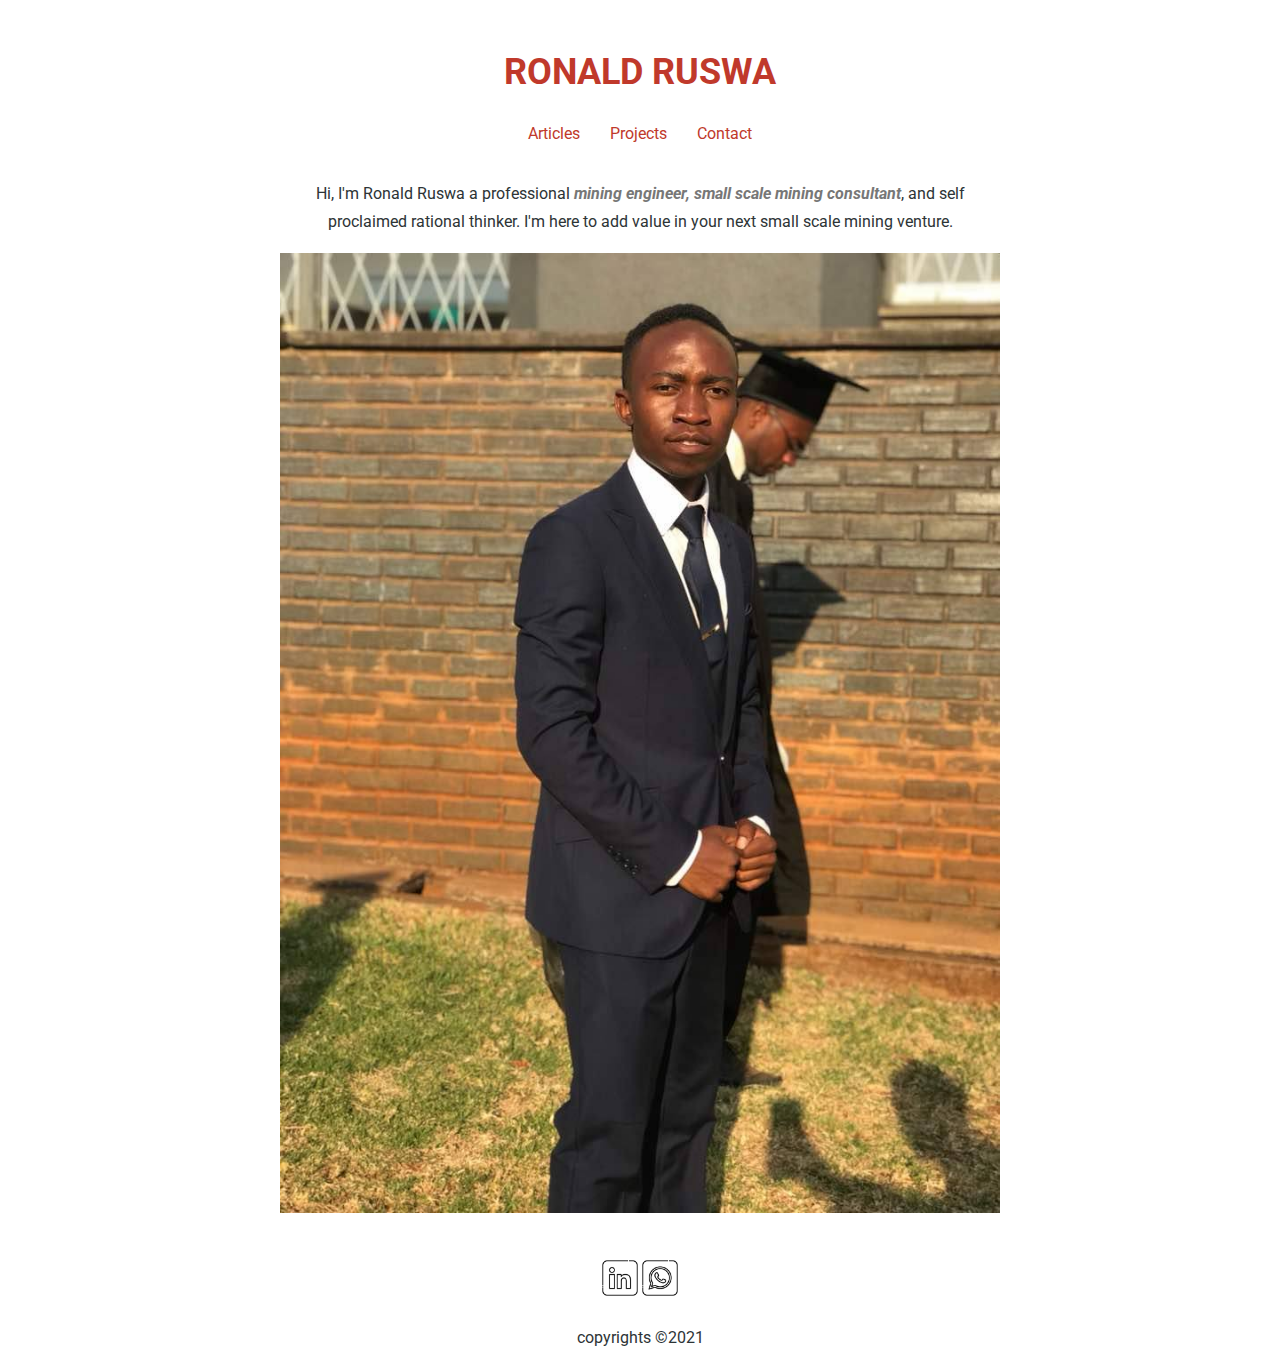
<file: index.html>
<!DOCTYPE html>
<html lang="en" dir="ltr">
  <head>
    <meta charset="utf-8">
    <meta http-equiv="X-UA-Compatible" content="IE=edge,chrome=1">
    <meta name="viewport" content="width=device-width, initial-scale=1.0, user-scalable=no">
    <link rel="icon" href="lib/img/favicon.png" sizes="32x32">

    <title>Ronald Ruswa - Mining Engineer (BSc, MBA)</title>

    <meta name="description" content="Hi, I'm Ronald Ruswa a professional mining engineer, small scale mining consultant, and self proclaimed rational thinker.">
    <meta name="keywords" content="Mining, Engineer, MBA, Ronald, Ruswa, BSc, Engineering">
    <meta name="author" content="Ronald Ruswa">

    <link rel="canonical" href="http://ronaldruswa.com">
    <meta property="og:description" content="Hi, I'm Ronald Ruswa a professional mining engineer, small scale mining consultant, and self proclaimed rational thinker.">
    <link href="https://fonts.googleapis.com/css?family=Roboto:400,700" rel="stylesheet" media="screen" type="text/css">
    <link rel="stylesheet" href="css/normalize.css" media="screen" type="text/css">
    <link rel="stylesheet" href="css/style.css" media="screen" type="text/css">
  </head>
  <body>

    <header class="col-1">
      <div class="container flex-col flex-ct align-ct">
        <div class="logo">
          <a href="/index.html"><b>RONALD RUSWA</b></a>
        </div>
        <ul class="flex-row">
          <li><a href="/articles.html">Articles</a></li>
          <li><a href="/projects.html">Projects</a></li>
          <li><a href="/contact.HTML">Contact</a></li>
        </ul>
      </div>
    </header>

    <section class="site-content col-1">
      <div class=" container flex-col flex-ct">
        <div class="content post">
          <div class="text align-ct">
            <p>Hi, I'm Ronald Ruswa a professional <b><i>mining engineer, small scale mining consultant</i></b>, and self proclaimed rational thinker. I'm here to add value in your next small scale mining venture.</p>
          </div>
          <div class="image">
            <img src="lib/img/ronald.jpg" alt="">
          </div>
        </div>
      </div>
    </section>

    <footer class="col-1 flex-col">
      <div class="container flex-col align-ct">
        <div class="social-media flex-row align-ct flex-ct">
          <a href="https://www.linkedin.com/in/rnruswa/" target="_blank"><img src="lib/img/linkedin.png" alt="linkedin"></a>
          <a href="https://wa.link/brt82t" target="_blank"><img src="lib/img/whatsapp.png" alt="whatsapp"></a>
        </div>
        <div class="copyrights">
          <p>copyrights &copy;2021</p>
        </div>
      </div>
    </footer>



    <script src="js/jquery.js" charset="utf-8"></script>
    <script src="js/main.js" charset="utf-8"></script>

    <script type="text/javascript">
      function openPopup() {
        document.getElementById("popup").style.display = "flex";
        }

        function closePopup() {
        document.getElementById("popup").style.display = "none";
      }

    </script>
  </body>
</html>
</file>
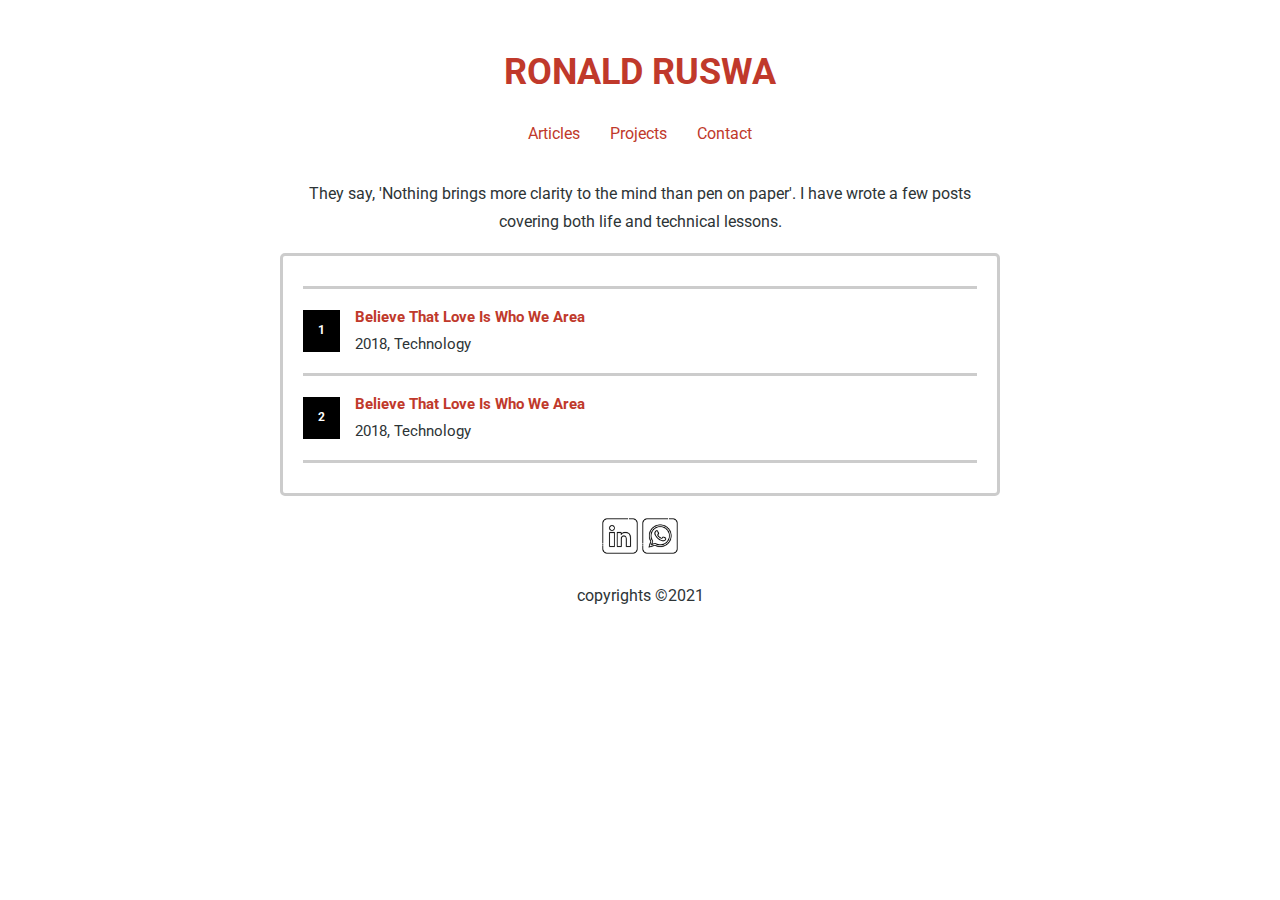
<file: articles.html>
<!DOCTYPE html>
<html lang="en" dir="ltr">
  <head>
    <meta charset="utf-8">
    <meta http-equiv="X-UA-Compatible" content="IE=edge,chrome=1">
    <meta name="viewport" content="width=device-width, initial-scale=1.0, user-scalable=no">
    <link rel="icon" href="lib/img/favicon.png" sizes="32x32">

    <title>Articles</title>

    <meta name="description" content="I have wrote a few posts covering both life and technical lessons.">
    <meta name="keywords" content="Mining, Articles, Engineer, MBA, Ronald, Ruswa, BSc, Engineering">
    <meta name="author" content="Ronald Ruswa">

    <link rel="canonical" href="http://ronaldruswa.com">
    <meta property="og:description" content="I have wrote a few posts covering both life and technical lessons.">
    <link href="https://fonts.googleapis.com/css?family=Roboto:400,700" rel="stylesheet" media="screen" type="text/css">
    <link rel="stylesheet" href="css/normalize.css" media="screen" type="text/css">
    <link rel="stylesheet" href="css/style.css" media="screen" type="text/css">
  </head>
  <body>

    <header class="col-1">
      <div class="container flex-col flex-ct align-ct">
        <div class="logo">
          <a href="/index.html"><b>RONALD RUSWA</b></a>
        </div>
        <ul class="flex-row">
          <li><a href="/articles.html">Articles</a></li>
          <li><a href="/projects.html">Projects</a></li>
          <li><a href="/contact.HTML">Contact</a></li>
        </ul>
      </div>
    </header>

    <section class="site-content col-1">
      <div class=" container flex-col flex-ct">
        <div class="content post">
          <div class="text align-ct">
            <p>They say, 'Nothing brings more clarity to the mind than pen on paper'. I have wrote a few posts covering both life and technical lessons.</p>
          </div>
          <div class="articles">
            <div class="first-article article align-con-ct flex-row">
              <div class="item-number flex-col flex-sa">
               <div class="number">
                 1
               </div>
              </div>
              <div class="item-description">
                <ul>
                  <li><a href="#">believe that love is who we area</a></li>
                  <li>2018, Technology</li>
                </ul>
              </div>
            </div>

            <div class="article align-con-ct flex-row">
              <div class="item-number flex-col flex-sa">
               <div class="number">
                 2
               </div>
              </div>
              <div class="item-description">
                <ul>
                  <li><a href="#">believe that love is who we area</a></li>
                  <li>2018, Technology</li>
                </ul>
              </div>
            </div>

          </div>
        </div>
      </div>
    </section>

    <footer class="col-1 flex-col">
      <div class="container flex-col align-ct">
        <div class="social-media flex-row align-ct flex-ct">
          <a href="https://www.linkedin.com/in/rnruswa/" target="_blank"><img src="lib/img/linkedin.png" alt="linkedin"></a>
          <a href="https://wa.link/brt82t" target="_blank"><img src="lib/img/whatsapp.png" alt="whatsapp"></a>
        </div>
        <div class="copyrights">
          <p>copyrights &copy;2021</p>
        </div>
      </div>
    </footer>



    <script src="js/jquery.js" charset="utf-8"></script>
    <script src="js/main.js" charset="utf-8"></script>

    <script type="text/javascript">
      function openPopup() {
        document.getElementById("popup").style.display = "flex";
        }

        function closePopup() {
        document.getElementById("popup").style.display = "none";
      }

    </script>
  </body>
</html>
</file>
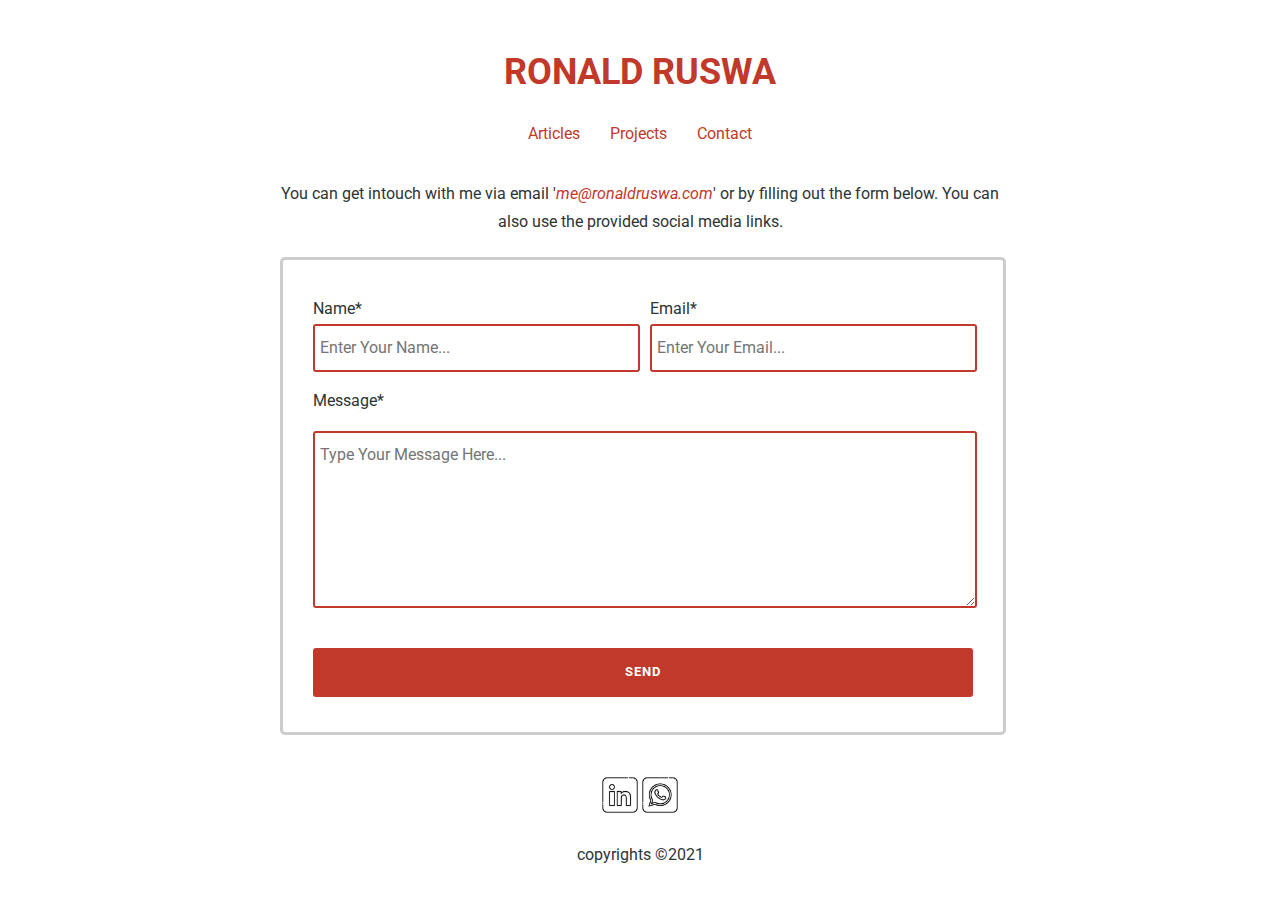
<file: contact.html>
<!DOCTYPE html>
<html lang="en" dir="ltr">
  <head>
    <meta charset="utf-8">
    <meta http-equiv="X-UA-Compatible" content="IE=edge,chrome=1">
    <meta name="viewport" content="width=device-width, initial-scale=1.0, user-scalable=no">
    <link rel="icon" href="lib/img/favicon.png" sizes="32x32">

    <title>Contact</title>

    <meta name="description" content="Get in touch with me.">
    <meta name="keywords" content="Contact, Mining, Engineer, MBA, Ronald, Ruswa, BSc, Engineering">
    <meta name="author" content="Ronald Ruswa">

    <link rel="canonical" href="http://ronaldruswa.com">
    <meta property="og:description" content="Get in touch with me.">
    <link href="https://fonts.googleapis.com/css?family=Roboto:400,700" rel="stylesheet" media="screen" type="text/css">
    <link rel="stylesheet" href="css/normalize.css" media="screen" type="text/css">
    <link rel="stylesheet" href="css/style.css" media="screen" type="text/css">
  </head>
  <body>

    <header class="col-1">
      <div class="container flex-col flex-ct align-ct">
        <div class="logo">
          <a href="/index.html"><b>RONALD RUSWA</b></a>
        </div>
        <ul class="flex-row">
          <li><a href="/articles.html">Articles</a></li>
          <li><a href="/projects.html">Projects</a></li>
          <li><a href="/contact.HTML">Contact</a></li>
        </ul>
      </div>
    </header>

    <section class="site-content col-1">
      <div class=" container flex-col flex-ct">
        <div class="content post">
          <div class="text align-ct">
            <p>You can get intouch with me via email '<i><a href = "mailto: me@ronaldruswa.com">me@ronaldruswa.com</a></i>' or by filling out the form below. You can also use the provided social media links.</p>
          </div>
          <div class="form">
            <form class="flex-col flex-ct" action="https://formsubmit.co/me@ronaldruswa.com" method="POST">
              <div class="flex-row-change flex-sb">
                <div class="names flex-col flex-sb">
                  Name*
                  <input type="name" placeholder="Enter Your Name..."name="name" required>
                </div>
                <div class="email">
                  Email*
                  <input type="email" placeholder="Enter Your Email..." name="email" required>
                </div>
              </div>
              Message*
              <div class="message">
                <textarea name="message" rows="8" cols="80" placeholder="Type Your Message Here..."></textarea>
              </div>
              <div class="submit">
                <input type="submit" name="submit" value="SEND">
              </div>
            </form>
          </div>
        </div>
      </div>
    </section>

    <footer class="col-1 flex-col">
      <div class="container flex-col align-ct">
        <div class="social-media flex-row align-ct flex-ct">
          <a href="https://www.linkedin.com/in/rnruswa/" target="_blank"><img src="lib/img/linkedin.png" alt="linkedin"></a>
          <a href="https://wa.link/brt82t" target="_blank"><img src="lib/img/whatsapp.png" alt="whatsapp"></a>
        </div>
        <div class="copyrights">
          <p>copyrights &copy;2021</p>
        </div>
      </div>
    </footer>



    <script src="js/jquery.js" charset="utf-8"></script>
    <script src="js/main.js" charset="utf-8"></script>

    <script type="text/javascript">
      function openPopup() {
        document.getElementById("popup").style.display = "flex";
        }

        function closePopup() {
        document.getElementById("popup").style.display = "none";
      }

    </script>
  </body>
</html>
</file>
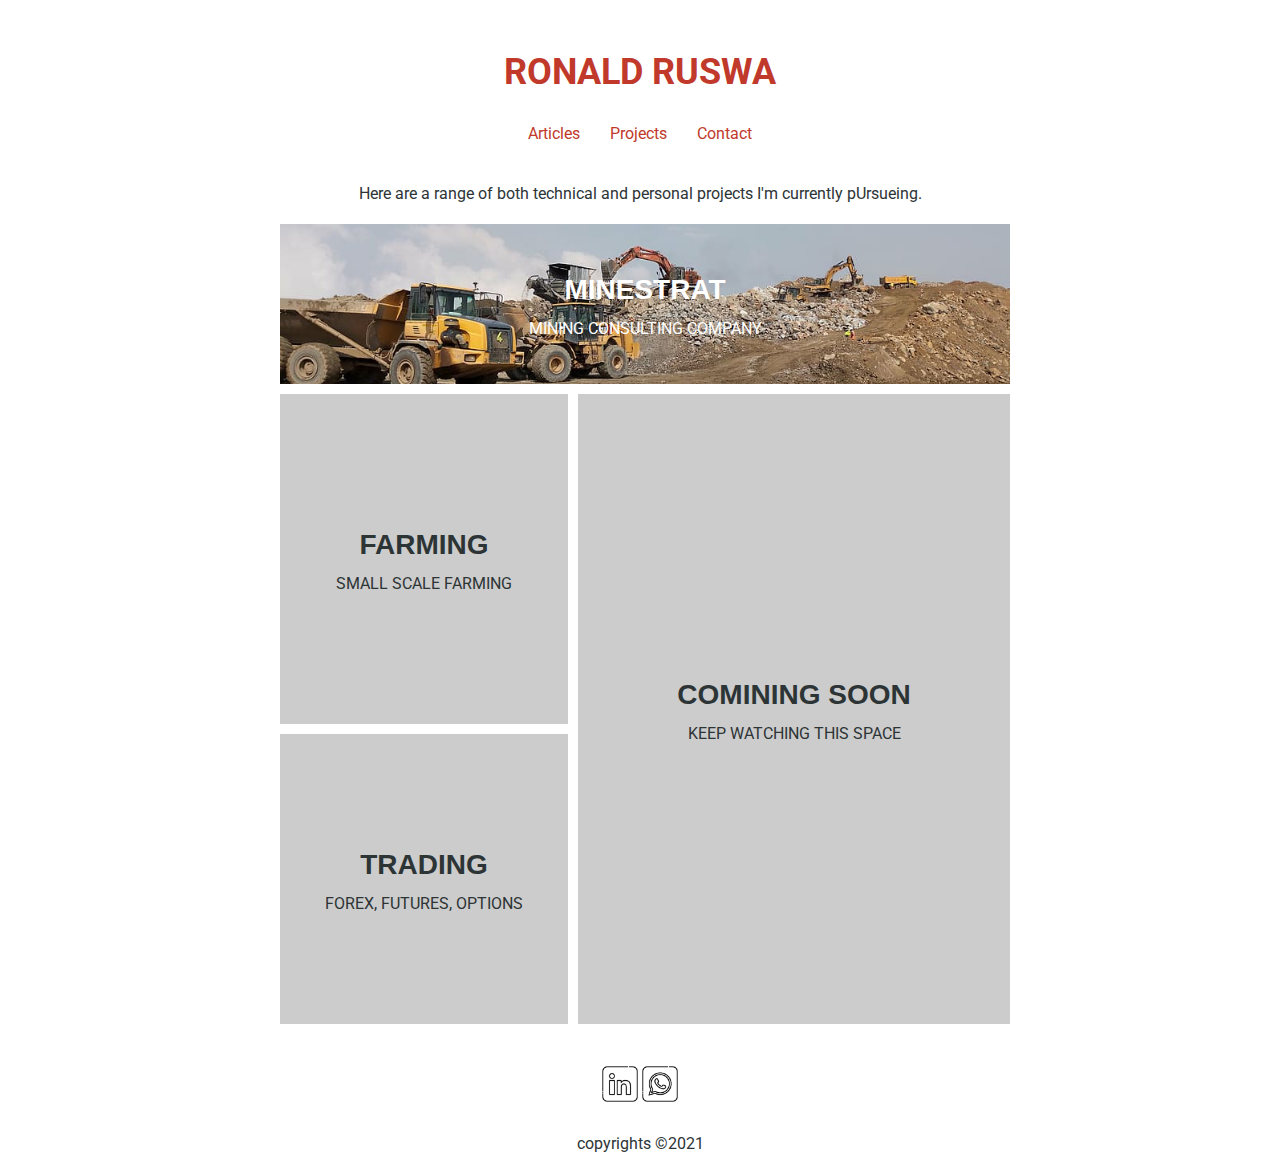
<file: projects.html>
<!DOCTYPE html>
<html lang="en" dir="ltr">
  <head>
    <meta charset="utf-8">
    <meta http-equiv="X-UA-Compatible" content="IE=edge,chrome=1">
    <meta name="viewport" content="width=device-width, initial-scale=1.0, user-scalable=no">
    <link rel="icon" href="lib/img/favicon.png" sizes="32x32">

    <title>Projects</title>

    <meta name="description" content="A range of both technical and personal projects I'm currently persueing.">
    <meta name="keywords" content="Projects, Project, Mining, Engineer, MBA, Ronald, Ruswa, BSc, Engineering">
    <meta name="author" content="Ronald Ruswa">

    <link rel="canonical" href="http://ronaldruswa.com">
    <meta property="og:description" content="A range of both technical and personal projects I'm currently persueing.">
    <link href="https://fonts.googleapis.com/css?family=Roboto:400,700" rel="stylesheet" media="screen" type="text/css">
    <link rel="stylesheet" href="css/normalize.css" media="screen" type="text/css">
    <link rel="stylesheet" href="css/style.css" media="screen" type="text/css">
  </head>
  <body>

    <header class="col-1">
      <div class="container flex-col flex-ct align-ct">
        <div class="logo">
          <a href="/index.html"><b>RONALD RUSWA</b></a>
        </div>
        <ul class="flex-row">
          <li><a href="/articles.html">Articles</a></li>
          <li><a href="/projects.html">Projects</a></li>
          <li><a href="/contact.HTML">Contact</a></li>
        </ul>
      </div>
    </header>

    <section class="site-content col-1">
      <div class=" container flex-col flex-ct">
        <div class="content post">
          <div class="text align-ct">
            <p>Here are a range of both technical and personal projects I'm currently pUrsueing.</p>
          </div>
          <div class="grid-layout">
            <div class="item-one align-ct flex-col flex-ct">
              <h1><b>MINESTRAT</b></h1>
              MINING CONSULTING COMPANY
            </div>
            <div class="item-two align-ct flex-col flex-ct">
              <h1><b>FARMING</b></h1>
              SMALL SCALE FARMING
            </div>
            <div class="item-three align-ct flex-col flex-ct">
              <h1><b>TRADING</b></h1>
              FOREX, FUTURES, OPTIONS
            </div>
            <div class="item-four align-ct flex-col flex-ct">
              <h1><b>COMINING SOON</b></h1>
              KEEP WATCHING THIS SPACE
            </div>
          </div>
        </div>
      </div>
    </section>

    <footer class="col-1 flex-col">
      <div class="container flex-col align-ct">
        <div class="social-media flex-row align-ct flex-ct">
          <a href="https://www.linkedin.com/in/rnruswa/" target="_blank"><img src="lib/img/linkedin.png" alt="linkedin"></a>
          <a href="https://wa.link/brt82t" target="_blank"><img src="lib/img/whatsapp.png" alt="whatsapp"></a>
        </div>
        <div class="copyrights">
          <p>copyrights &copy;2021</p>
        </div>
      </div>
    </footer>



    <script src="js/jquery.js" charset="utf-8"></script>
    <script src="js/main.js" charset="utf-8"></script>
  </body>
</html>
</file>
<file: css/style.css>
html{
  font-size: 16px;
  font-weight: 400;
  line-height: 1.8;
  color: #2d3436;
  background: #ffffff;
  font-family: 'Roboto', sans-serif;
  scroll-behavior: smooth;
}

/*------------------------------Site Structure--------------------------------*/

.container{
  max-width: 720px;
  margin: 0 auto;
}

.flex-row,
.flex-row-change{
  display: flex;
  flex-direction: row;
}

.flex-col{
  display: flex;
  flex-direction: column;
}

.flex-sb{
  justify-content: space-between;
}

.flex-ct{
  justify-content: center;
}

.flex-sa{
  justify-content: space-around;
}

.align-con-ct{
  align-items: center;
}

.align-ct{
  text-align: center;
}

.align-js{
  text-align: justify;
}

.col-1{
  width: 100%;
}

.col-2{
  width: 40%;
}

.col-7{
  width: 70%;
  margin: 0 auto;
}

.hei-1{
  height: 100%;
}

/*-------------------------------Site Header----------------------------------*/

header .logo{
  margin-top: 40px;
}

header .logo a{
  font-size: 36px;
  color: rgba(192, 57, 43,1.0);
}

header .logo a:hover{
  color: grey;
}

header ul{
  list-style: none;
  padding-left: 0;
  margin: 0 auto;
}

header ul li{
  padding: 15px 15px;
}

header ul li a:hover,
header ul li a::selection{
  color: grey;
}
/* -----------------------------------Site Content--------------------------- */

.content form{
  width: calc(100% - 60px);
  padding: 20px 30px;
  border: 3px solid #ccc;
  border-radius: 5px;
  margin: 20px 0;
}

.image img{
  margin: 0px 0 15px;
  width: 100%;
}

.content form .names,
.content form .email,
.content form .submit,
.content form .message{
  margin: 15px 0px;
}

.content form .names,
.content form .email{
  width: calc(50% - 7px);
}

.content form .email input,
.content form input,
.content form textarea{
  width: calc(100% - 10px);
  padding: 13px 5px;
  margin: 0 0;
  border-radius: 3px;
  border: 2px solid rgba(192, 57, 43,1.0);
}


.content form input[type="submit"]{
  width: calc(100% - 0px);
  background: #c0392b;
  color: #fff;
  font-size: 13px;
  padding: 15px 5px 15px;
  text-align: center;
  text-transform: uppercase;
  font-weight: 700;
  border-radius: 3px;
  letter-spacing: 1px;
  border: 2.4px solid #c0392b;
  transition: all 300ms ease 0s;
}

.content .text b i{
  color: #777;
}

.grid-layout{
  display: grid;
  grid-gap: 10px;
  grid-template-columns: 40% 60%;
  grid-template-rows: repeat(4, 20%);
  min-height: 800px;
  margin-bottom: 20px;
}

.grid-layout img{
  width: 100%;
}

.grid-layout .item-one:hover,
.grid-layout .item-two:hover,
.grid-layout .item-three:hover,
.grid-layout .item-four:hover{
  box-shadow: 5px 0px 5px #ccc;
}

.grid-layout .item-one{
  width: auto;
  grid-column-start: 1;
  grid-column-end: 3;
  grid-row-start: 1;
  grid-row-end: 1;
  background-image: url("../lib/img/minestrat1.jpg");
  background-position: center;
  background-repeat: no-repeat;
  background-size: cover;
  color: #ffffff;
}

.grid-layout .item-two{
  width: auto;
  grid-column-start: 1;
  grid-column-end: 2;
  grid-row-start: 2;
  grid-row-end: 4;
  background: #ccc;
}

.grid-layout .item-three{
  width: auto;
  grid-column-start: 1;
  grid-column-end: 2;
  grid-row-start: 4;
  grid-row-end: 6;
  background: #ccc;
}

.grid-layout .item-four{
  width: auto;
  grid-column-start: 2;
  grid-column-end: 3;
  grid-row-start: 2;
  grid-row-end: 6;
  background: #ccc;
}

.item-number .number{
  color: #ffffff;
  font-weight: bold;
  font-size: 12px;
  background: #000;
  padding: 10px 15px;
}

.content .articles{
  border: 3px solid #ccc;
  padding: 30px 20px;
  border-radius: 5px;
  margin: 0 auto;
}

.content .article{
  border-bottom: 3px solid #ccc;
}

.content .first-article{
  border-top: 3px solid #ccc;
}

.item-description ul{
  list-style: none;
  margin-left: 0;
  padding-left: 15px;
  font-size: 15px;
}

.item-description ul a{
  text-transform: capitalize;
  font-weight: bold;
}

.item-description ul a:hover{
  text-decoration: underline;
}

/*-------------------------------Site Footer----------------------------------*/

footer{
  margin-top: 20px;
}

footer .social-media{
  align-content: center;
  height: 50px;
}

footer img{
  width: 40px;
}

footer img:hover{
  width: 45px;
}

footer a {
  padding: 0;
  margin: 0;
  line-height: 0;
}

@media (max-width: 640px) {

  .flex-row-change{
    flex-direction: column;
  }

  .content form{
    width: calc(100% - 75px);
    margin: 10px auto;
  }

  .content form .names,
  .content form .email{
    width: 100%;
  }

  .grid-layout{
    display: flex;
    flex-direction: column;
    justify-content: space-between;
    height: 800px;
  }

  .grid-layout .item-one,
  .grid-layout .item-two,
  .grid-layout .item-three,
  .grid-layout .item-four{
    height: 24%;
  }

  .content .articles{
    width: calc(100% - 70px);
  }


}
</file>
